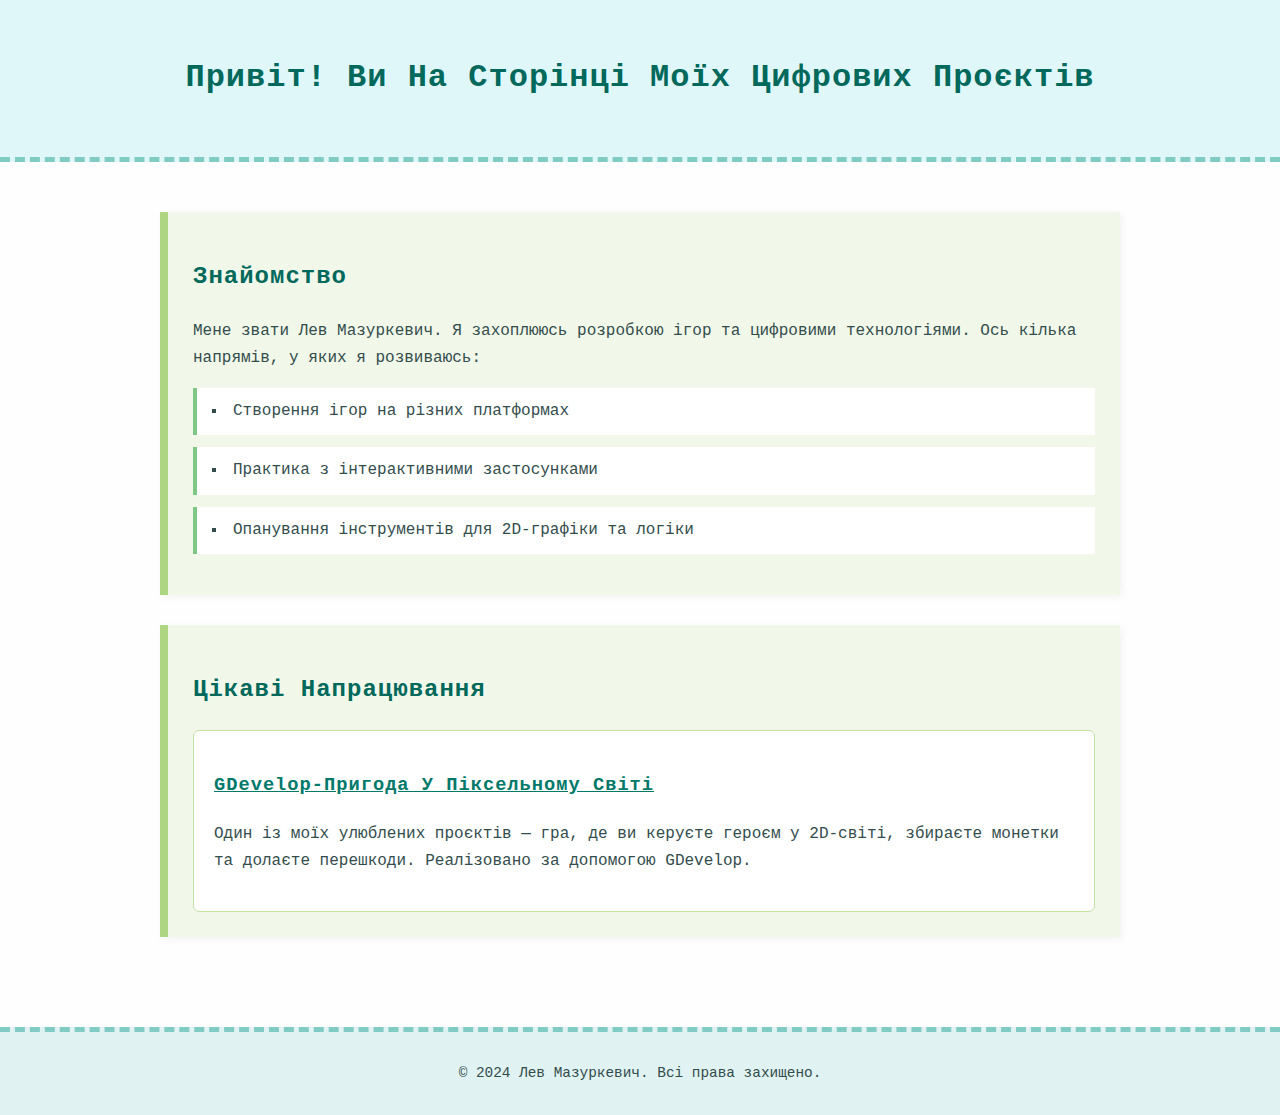
<file: index.html>
<!DOCTYPE html>
<html lang="uk">
<head>
    <meta charset="UTF-8">
    <meta name="viewport" content="width=device-width, initial-scale=1.0">
    <title>Творчість та проєкти Лева Мазуркевича</title>
    <link rel="stylesheet" href="style.css">
</head>
<body>
    <header>
        <h1>Привіт! Ви на сторінці моїх цифрових проєктів</h1>
    </header>

    <main>
        <section id="intro">
            <h2>Знайомство</h2>
            <p>Мене звати Лев Мазуркевич. Я захоплююсь розробкою ігор та цифровими технологіями. Ось кілька напрямів, у яких я розвиваюсь:</p>
            <ul>
                <li>Створення ігор на різних платформах</li>
                <li>Практика з інтерактивними застосунками</li>
                <li>Опанування інструментів для 2D-графіки та логіки</li>
            </ul>
        </section>

        <section id="my-projects">
            <h2>Цікаві напрацювання</h2>
            <article>
                <h3><a href="example-project/index.html">GDevelop-пригода у піксельному світі</a></h3>
                <p>Один із моїх улюблених проєктів — гра, де ви керуєте героєм у 2D-світі, збираєте монетки та долаєте перешкоди. Реалізовано за допомогою GDevelop.</p>
            </article>
        </section>
    </main>

    <footer>
        <p>&copy; 2024 Лев Мазуркевич. Всі права захищено.</p>
    </footer>
</body>
</html>
</file>
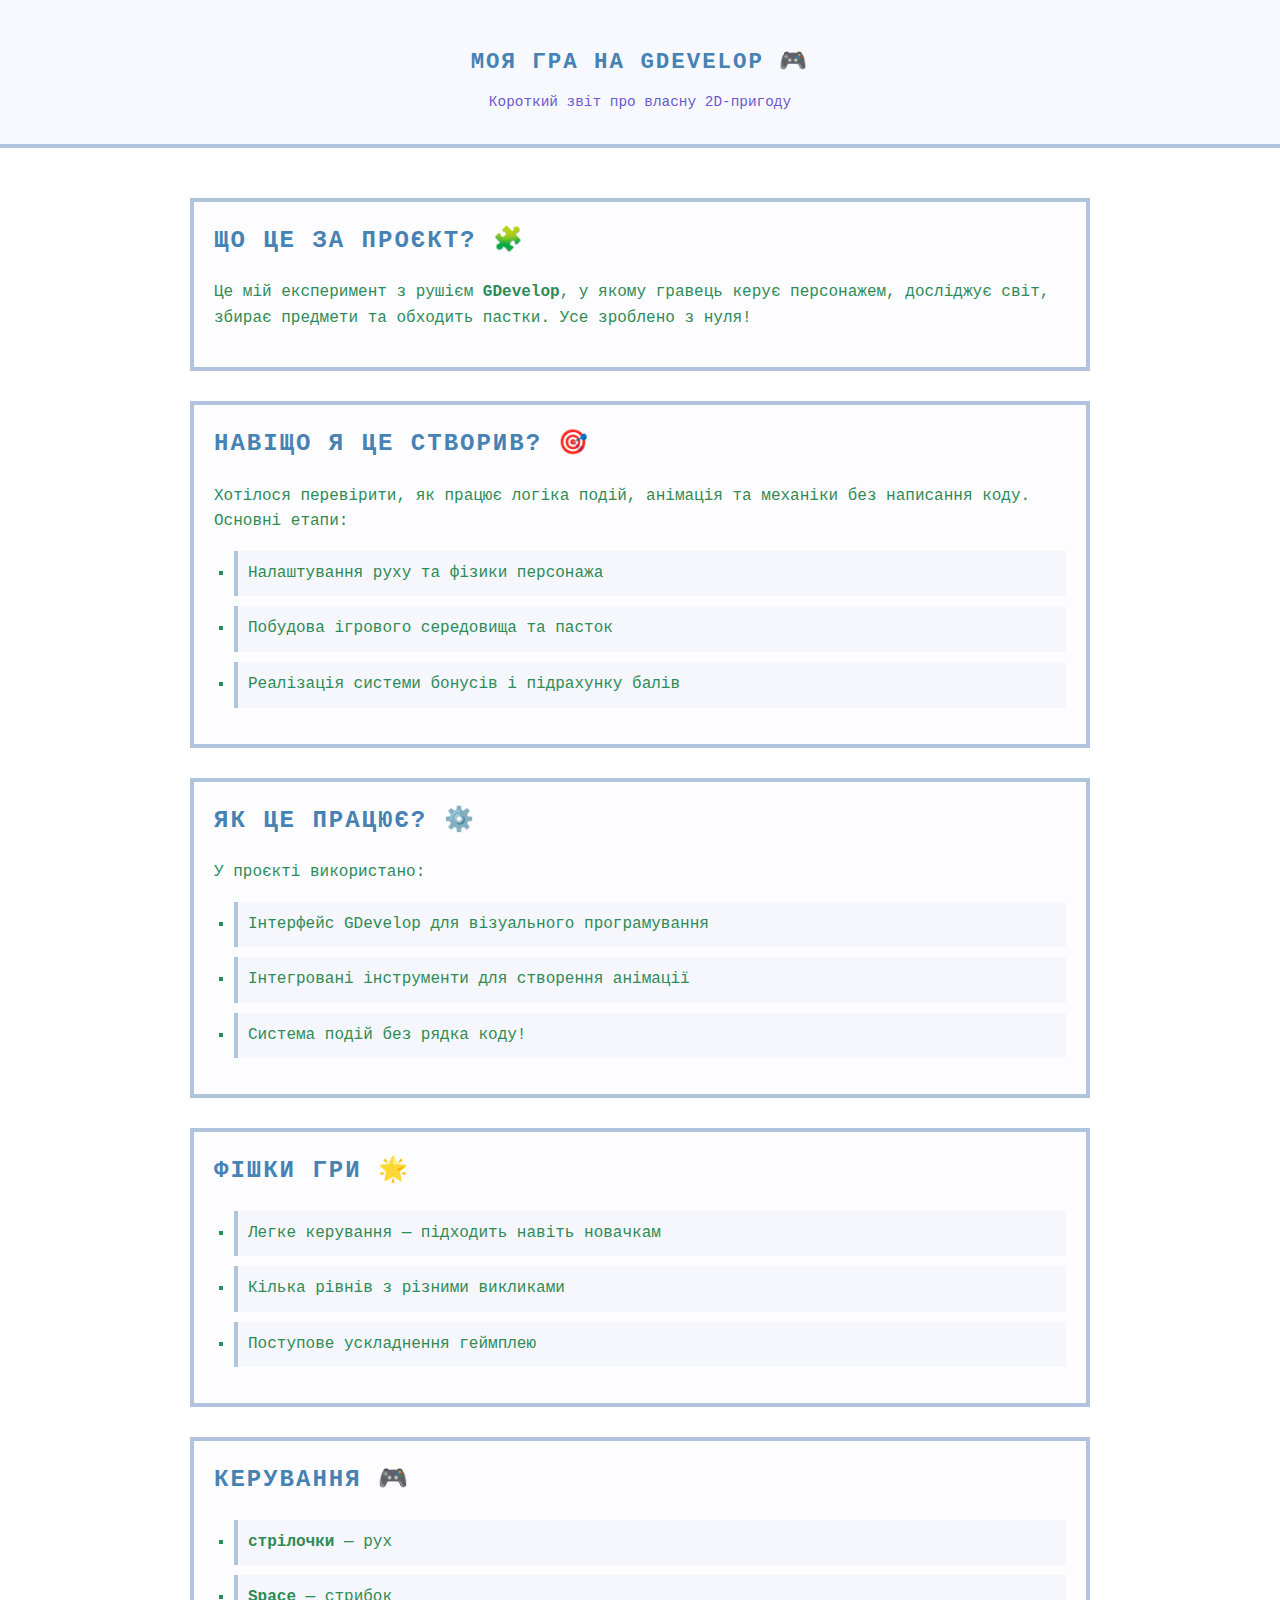
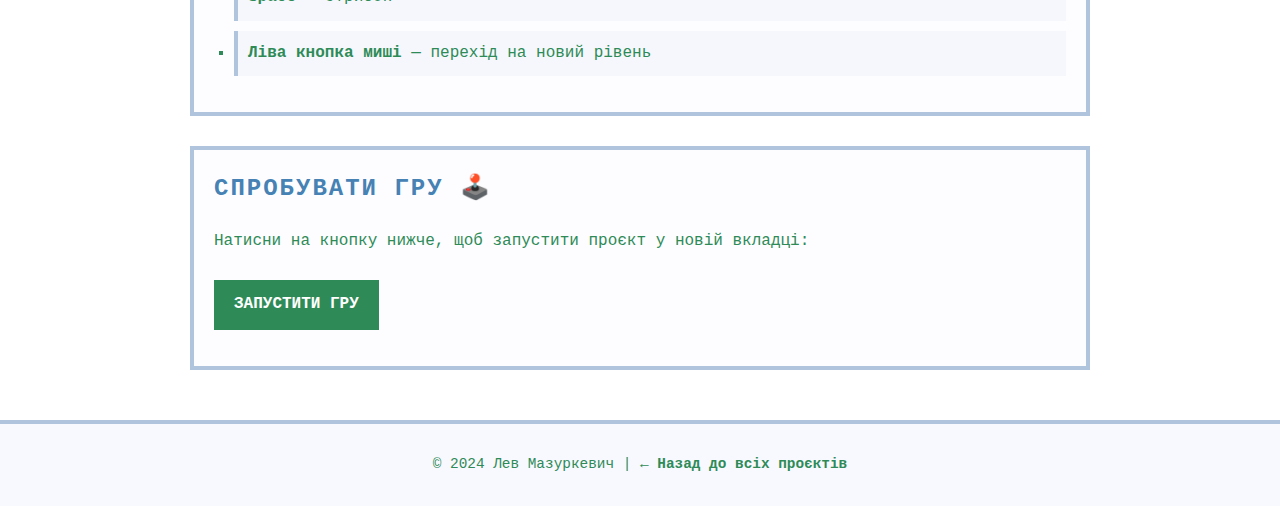
<file: example-project/index.html>
<!DOCTYPE html>
<html lang="uk">
<head>
    <meta charset="UTF-8">
    <meta name="viewport" content="width=device-width, initial-scale=1.0">
    <title>GDevelop-пригода від Лева</title>
    <link rel="stylesheet" href="style.css">
</head>
<body>

    <header>
        <h1>Моя гра на GDevelop 🎮</h1>
        <p>Короткий звіт про власну 2D-пригоду</p>
    </header>

    <main>
        <section id="overview">
            <h2>Що це за проєкт? 🧩</h2>
            <p>Це мій експеримент з рушієм <strong>GDevelop</strong>, у якому гравець керує персонажем, досліджує світ, збирає предмети та обходить пастки. Усе зроблено з нуля!</p>
        </section>

        <section id="goals">
            <h2>Навіщо я це створив? 🎯</h2>
            <p>Хотілося перевірити, як працює логіка подій, анімація та механіки без написання коду. Основні етапи:</p>
            <ul>
                <li>Налаштування руху та фізики персонажа</li>
                <li>Побудова ігрового середовища та пасток</li>
                <li>Реалізація системи бонусів і підрахунку балів</li>
            </ul>
        </section>

        <section id="tech">
            <h2>Як це працює? ⚙️</h2>
            <p>У проєкті використано:</p>
            <ul>
                <li>Інтерфейс GDevelop для візуального програмування</li>
                <li>Інтегровані інструменти для створення анімації</li>
                <li>Система подій без рядка коду!</li>
            </ul>
        </section>

        <section id="features">
            <h2>Фішки гри 🌟</h2>
            <ul>
                <li>Легке керування — підходить навіть новачкам</li>
                <li>Кілька рівнів з різними викликами</li>
                <li>Поступове ускладнення геймплею</li>
            </ul>
        </section>

        <section id="controls">
            <h2>Керування 🎮</h2>
            <ul>
                <li><strong>стрілочки</strong> — рух</li>
                <li><strong>Space</strong> — стрибок</li>
                <li><strong>Ліва кнопка миші</strong> — перехід на новий рівень</li>
            </ul>
        </section>

        <section id="play">
            <h2>Спробувати гру 🕹️</h2>
            <p>Натисни на кнопку нижче, щоб запустити проєкт у новій вкладці:</p>
            <p><a href="game/" class="demo-button" target="_blank">Запустити гру</a></p>
        </section>
    </main>

    <footer>
        <p>&copy; 2024 Лев Мазуркевич | <a href="../index.html">← Назад до всіх проєктів</a></p>
    </footer>

</body>
</html>
</file>
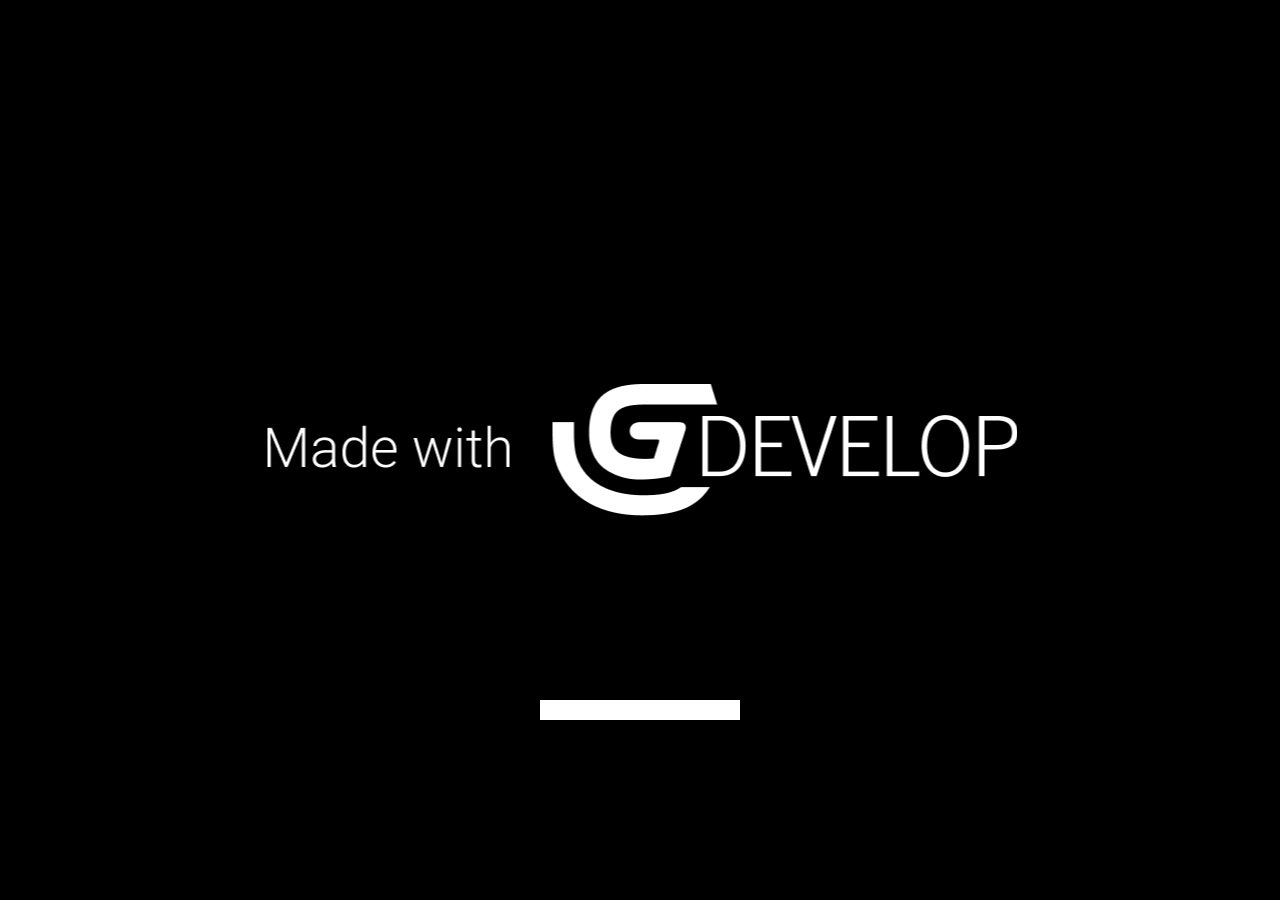
<file: example-project/game/index.html>
<!DOCTYPE html>
<html>
<head>
    <meta charset="UTF-8"/>
    <link rel="manifest" href="manifest.webmanifest">

    <meta name="apple-mobile-web-app-capable" content="yes">
    <meta name="apple-mobile-web-app-status-bar-style" content="black-translucent">

    <meta name="theme-color" content="#000000" />
    <meta name="viewport" content="width=device-width, initial-scale=1.0, maximum-scale=1.0, user-scalable=no" />

	<style>
		body {
			margin: 0;
			padding: 0;
			background-color: #000000;
            overflow: hidden;
		}
        #canvasArea {
            margin-left: auto;
            margin-right: auto;
            overflow: hidden;
        }

        
	</style>
    <!-- Libs and GDJS core files : -->
		<script src="libs/jshashtable.js" crossorigin="anonymous"></script>
	<script src="logger.js" crossorigin="anonymous"></script>
	<script src="gd.js" crossorigin="anonymous"></script>
	<script src="libs/rbush.js" crossorigin="anonymous"></script>
	<script src="AsyncTasksManager.js" crossorigin="anonymous"></script>
	<script src="inputmanager.js" crossorigin="anonymous"></script>
	<script src="jsonmanager.js" crossorigin="anonymous"></script>
	<script src="Model3DManager.js" crossorigin="anonymous"></script>
	<script src="ResourceLoader.js" crossorigin="anonymous"></script>
	<script src="ResourceCache.js" crossorigin="anonymous"></script>
	<script src="timemanager.js" crossorigin="anonymous"></script>
	<script src="polygon.js" crossorigin="anonymous"></script>
	<script src="runtimeobject.js" crossorigin="anonymous"></script>
	<script src="profiler.js" crossorigin="anonymous"></script>
	<script src="RuntimeInstanceContainer.js" crossorigin="anonymous"></script>
	<script src="runtimescene.js" crossorigin="anonymous"></script>
	<script src="scenestack.js" crossorigin="anonymous"></script>
	<script src="force.js" crossorigin="anonymous"></script>
	<script src="RuntimeLayer.js" crossorigin="anonymous"></script>
	<script src="layer.js" crossorigin="anonymous"></script>
	<script src="RuntimeCustomObjectLayer.js" crossorigin="anonymous"></script>
	<script src="timer.js" crossorigin="anonymous"></script>
	<script src="runtimewatermark.js" crossorigin="anonymous"></script>
	<script src="runtimegame.js" crossorigin="anonymous"></script>
	<script src="variable.js" crossorigin="anonymous"></script>
	<script src="variablescontainer.js" crossorigin="anonymous"></script>
	<script src="oncetriggers.js" crossorigin="anonymous"></script>
	<script src="runtimebehavior.js" crossorigin="anonymous"></script>
	<script src="SpriteAnimator.js" crossorigin="anonymous"></script>
	<script src="spriteruntimeobject.js" crossorigin="anonymous"></script>
	<script src="affinetransformation.js" crossorigin="anonymous"></script>
	<script src="CustomRuntimeObjectInstanceContainer.js" crossorigin="anonymous"></script>
	<script src="CustomRuntimeObject.js" crossorigin="anonymous"></script>
	<script src="CustomRuntimeObject2D.js" crossorigin="anonymous"></script>
	<script src="events-tools/commontools.js" crossorigin="anonymous"></script>
	<script src="events-tools/variabletools.js" crossorigin="anonymous"></script>
	<script src="events-tools/runtimescenetools.js" crossorigin="anonymous"></script>
	<script src="events-tools/inputtools.js" crossorigin="anonymous"></script>
	<script src="events-tools/objecttools.js" crossorigin="anonymous"></script>
	<script src="events-tools/cameratools.js" crossorigin="anonymous"></script>
	<script src="events-tools/soundtools.js" crossorigin="anonymous"></script>
	<script src="events-tools/storagetools.js" crossorigin="anonymous"></script>
	<script src="events-tools/stringtools.js" crossorigin="anonymous"></script>
	<script src="events-tools/windowtools.js" crossorigin="anonymous"></script>
	<script src="events-tools/networktools.js" crossorigin="anonymous"></script>
	<script src="splash/gd-logo-light.js" crossorigin="anonymous"></script>
	<script src="pixi-renderers/pixi.js" crossorigin="anonymous"></script>
	<script src="pixi-renderers/pixi-filters-tools.js" crossorigin="anonymous"></script>
	<script src="pixi-renderers/runtimegame-pixi-renderer.js" crossorigin="anonymous"></script>
	<script src="pixi-renderers/runtimescene-pixi-renderer.js" crossorigin="anonymous"></script>
	<script src="pixi-renderers/layer-pixi-renderer.js" crossorigin="anonymous"></script>
	<script src="pixi-renderers/pixi-image-manager.js" crossorigin="anonymous"></script>
	<script src="pixi-renderers/pixi-bitmapfont-manager.js" crossorigin="anonymous"></script>
	<script src="pixi-renderers/spriteruntimeobject-pixi-renderer.js" crossorigin="anonymous"></script>
	<script src="pixi-renderers/CustomRuntimeObject2DPixiRenderer.js" crossorigin="anonymous"></script>
	<script src="pixi-renderers/DebuggerPixiRenderer.js" crossorigin="anonymous"></script>
	<script src="pixi-renderers/loadingscreen-pixi-renderer.js" crossorigin="anonymous"></script>
	<script src="pixi-renderers/pixi-effects-manager.js" crossorigin="anonymous"></script>
	<script src="howler-sound-manager/howler.min.js" crossorigin="anonymous"></script>
	<script src="howler-sound-manager/howler-sound-manager.js" crossorigin="anonymous"></script>
	<script src="fontfaceobserver-font-manager/fontfaceobserver.js" crossorigin="anonymous"></script>
	<script src="fontfaceobserver-font-manager/fontfaceobserver-font-manager.js" crossorigin="anonymous"></script>
	<script src="Extensions/PlatformBehavior/platformerobjectruntimebehavior.js" crossorigin="anonymous"></script>
	<script src="Extensions/PlatformBehavior/platformruntimebehavior.js" crossorigin="anonymous"></script>
	<script src="Extensions/PlatformBehavior/platformtools.js" crossorigin="anonymous"></script>
	<script src="Extensions/TiledSpriteObject/tiledspriteruntimeobject-pixi-renderer.js" crossorigin="anonymous"></script>
	<script src="Extensions/TiledSpriteObject/tiledspriteruntimeobject.js" crossorigin="anonymous"></script>
	<script src="Extensions/TweenBehavior/TweenManager.js" crossorigin="anonymous"></script>
	<script src="Extensions/TweenBehavior/tweenruntimebehavior.js" crossorigin="anonymous"></script>
	<script src="gdjs-evtsext__buttonstates__buttonfsm.js" crossorigin="anonymous"></script>
	<script src="gdjs-evtsext__buttonstates__buttonscaletween.js" crossorigin="anonymous"></script>
	<script src="gdjs-evtsext__spritemultitouchjoystick__angleto4way-func.js" crossorigin="anonymous"></script>
	<script src="gdjs-evtsext__spritemultitouchjoystick__angleto8way-func.js" crossorigin="anonymous"></script>
	<script src="gdjs-evtsext__spritemultitouchjoystick__deadzone-func.js" crossorigin="anonymous"></script>
	<script src="gdjs-evtsext__spritemultitouchjoystick__isanglein4waydirection-func.js" crossorigin="anonymous"></script>
	<script src="gdjs-evtsext__spritemultitouchjoystick__isanglein8waydirection-func.js" crossorigin="anonymous"></script>
	<script src="gdjs-evtsext__spritemultitouchjoystick__isbuttonpressed-func.js" crossorigin="anonymous"></script>
	<script src="gdjs-evtsext__spritemultitouchjoystick__isbuttonreleased-func.js" crossorigin="anonymous"></script>
	<script src="gdjs-evtsext__spritemultitouchjoystick__isdirectionpushed4way-func.js" crossorigin="anonymous"></script>
	<script src="gdjs-evtsext__spritemultitouchjoystick__isdirectionpushed8way-func.js" crossorigin="anonymous"></script>
	<script src="gdjs-evtsext__spritemultitouchjoystick__joystickangle-func.js" crossorigin="anonymous"></script>
	<script src="gdjs-evtsext__spritemultitouchjoystick__joystickforce-func.js" crossorigin="anonymous"></script>
	<script src="gdjs-evtsext__spritemultitouchjoystick__multitouchbutton.js" crossorigin="anonymous"></script>
	<script src="gdjs-evtsext__spritemultitouchjoystick__multitouchjoystick.js" crossorigin="anonymous"></script>
	<script src="gdjs-evtsext__spritemultitouchjoystick__platformermultitouchmapper.js" crossorigin="anonymous"></script>
	<script src="gdjs-evtsext__spritemultitouchjoystick__setbuttonstate-func.js" crossorigin="anonymous"></script>
	<script src="gdjs-evtsext__spritemultitouchjoystick__setdeadzone-func.js" crossorigin="anonymous"></script>
	<script src="gdjs-evtsext__spritemultitouchjoystick__setjoystickangle-func.js" crossorigin="anonymous"></script>
	<script src="gdjs-evtsext__spritemultitouchjoystick__setjoystickforce-func.js" crossorigin="anonymous"></script>
	<script src="gdjs-evtsext__spritemultitouchjoystick__spritemultitouchjoystick.js" crossorigin="anonymous"></script>
	<script src="gdjs-evtsext__spritemultitouchjoystick__stickangle-func.js" crossorigin="anonymous"></script>
	<script src="gdjs-evtsext__spritemultitouchjoystick__stickforce-func.js" crossorigin="anonymous"></script>
	<script src="gdjs-evtsext__spritemultitouchjoystick__stickforcex-func.js" crossorigin="anonymous"></script>
	<script src="gdjs-evtsext__spritemultitouchjoystick__stickforcey-func.js" crossorigin="anonymous"></script>
	<script src="object-capabilities/AnimatableBehavior.js" crossorigin="anonymous"></script>
	<script src="object-capabilities/EffectBehavior.js" crossorigin="anonymous"></script>
	<script src="object-capabilities/FlippableBehavior.js" crossorigin="anonymous"></script>
	<script src="object-capabilities/OpacityBehavior.js" crossorigin="anonymous"></script>
	<script src="object-capabilities/ResizableBehavior.js" crossorigin="anonymous"></script>
	<script src="object-capabilities/ScalableBehavior.js" crossorigin="anonymous"></script>
	<script src="Extensions/3D/HemisphereLight.js" crossorigin="anonymous"></script>
	<script src="code0.js" crossorigin="anonymous"></script>
	<script src="code1.js" crossorigin="anonymous"></script>
	<script src="code2.js" crossorigin="anonymous"></script>
	<script src="code3.js" crossorigin="anonymous"></script>
	<script src="code4.js" crossorigin="anonymous"></script>
	<script src="code5.js" crossorigin="anonymous"></script>
	<script src="code6.js" crossorigin="anonymous"></script>
	<script src="code7.js" crossorigin="anonymous"></script>
	<script src="code8.js" crossorigin="anonymous"></script>
	<script src="data.js" crossorigin="anonymous"></script>


</head>
<body>

    
	<script>

    (function() {
        //Initialization
        var game = new gdjs.RuntimeGame(gdjs.projectData, {});

        //Create a renderer
        game.getRenderer().createStandardCanvas(document.body);

        //Bind keyboards/mouse/touch events
        game.getRenderer().bindStandardEvents(game.getInputManager(), window, document);

        //Load all assets and start the game
        game.loadAllAssets(function() {
            game.startGameLoop();
        });
    })();

	</script>
</body>
</html>
</file>
<file: style.css>
body {
    font-family: 'Courier New', monospace;
    background-color: #fefefe;
    color: #334d4d;
    margin: 0;
    padding: 0;
    line-height: 1.7;
}

header {
    background-color: #e0f7fa;
    padding: 30px;
    text-align: center;
    border-bottom: 5px dashed #80cbc4;
}

main {
    max-width: 960px;
    margin: 0 auto;
    padding: 20px;
}

section {
    margin: 30px 0;
    padding: 25px;
    background-color: #f1f8e9;
    border-left: 8px solid #aed581;
    box-shadow: 2px 2px 8px rgba(0, 0, 0, 0.05);
}

h1, h2, h3 {
    color: #00695c;
    font-weight: bold;
    text-transform: capitalize;
    letter-spacing: 1px;
}

ul {
    list-style: square inside;
    padding: 0;
}

li {
    margin: 12px 0;
    background: #ffffff;
    border-left: 4px solid #81c784;
    padding: 10px 15px;
    transition: background 0.3s;
}

li:hover {
    background: #f0f4c3;
}

article {
    border: 1px solid #c5e1a5;
    padding: 20px;
    background-color: #ffffff;
    border-radius: 6px;
    transition: transform 0.3s;
}

article:hover {
    transform: scale(1.02);
}

a {
    color: #00796b;
    font-weight: bold;
    transition: color 0.2s;
}

a:hover {
    color: #004d40;
    text-decoration: underline;
}

footer {
    background-color: #e0f2f1;
    text-align: center;
    padding: 15px;
    border-top: 5px dashed #80cbc4;
    font-size: 0.9em;
    margin-top: 40px;
}
</file>
<file: example-project/style.css>
body {
    font-family: 'Press Start 2P', 'Courier New', 'Times New Roman', Times, serif;
    line-height: 1.6;
    margin: 0;
    padding: 0;
    background-color: #FFFFFF;
    color: #2E8B57;
}

header {
    background-color: #F8F8FF;
    padding: 30px 20px;
    text-align: center;
    border-bottom: 4px solid #B0C4DE;
}

header h1 {
    font-size: 1.4rem;
    color: #4682B4;
    text-transform: uppercase;
    letter-spacing: 2px;
    margin-bottom: 10px;
}

header p {
    font-size: 0.9rem;
    color: #6A5ACD;
    margin: 0;
}

main {
    padding: 20px;
    max-width: 900px;
    margin: 0 auto;
}

section {
    margin: 30px 0;
    padding: 20px;
    background-color: rgba(248, 248, 255, 0.3);
    border: 4px solid #B0C4DE;
}

h2, h3 {
    color: #4682B4;
    text-transform: uppercase;
    letter-spacing: 2px;
    margin-top: 0;
}

ul {
    list-style-type: square;
    padding-left: 20px;
    margin-top: 10px;
}

li {
    margin-bottom: 10px;
    padding: 10px;
    background-color: rgba(176, 196, 222, 0.1);
    border-left: 4px solid #B0C4DE;
}

a {
    color: #2E8B57;
    text-decoration: none;
    font-weight: bold;
}

a:hover {
    text-decoration: underline;
    color: #4682B4;
}

.demo-button {
    display: inline-block;
    padding: 12px 20px;
    background-color: #2E8B57;
    color: #FFFFFF;
    border: none;
    font-family: 'Press Start 2P', 'Courier New', monospace;
    text-transform: uppercase;
    cursor: pointer;
    transition: all 0.3s;
    margin-top: 10px;
    text-align: center;
}

.demo-button:hover {
    background-color: #4682B4;
    transform: scale(1.05);
}

footer {
    background-color: #F8F8FF;
    text-align: center;
    padding: 15px;
    border-top: 4px solid #B0C4DE;
    font-size: 0.9em;
}

footer a {
    color: #2E8B57;
    text-decoration: none;
}

footer a:hover {
    text-decoration: underline;
}
</file>
